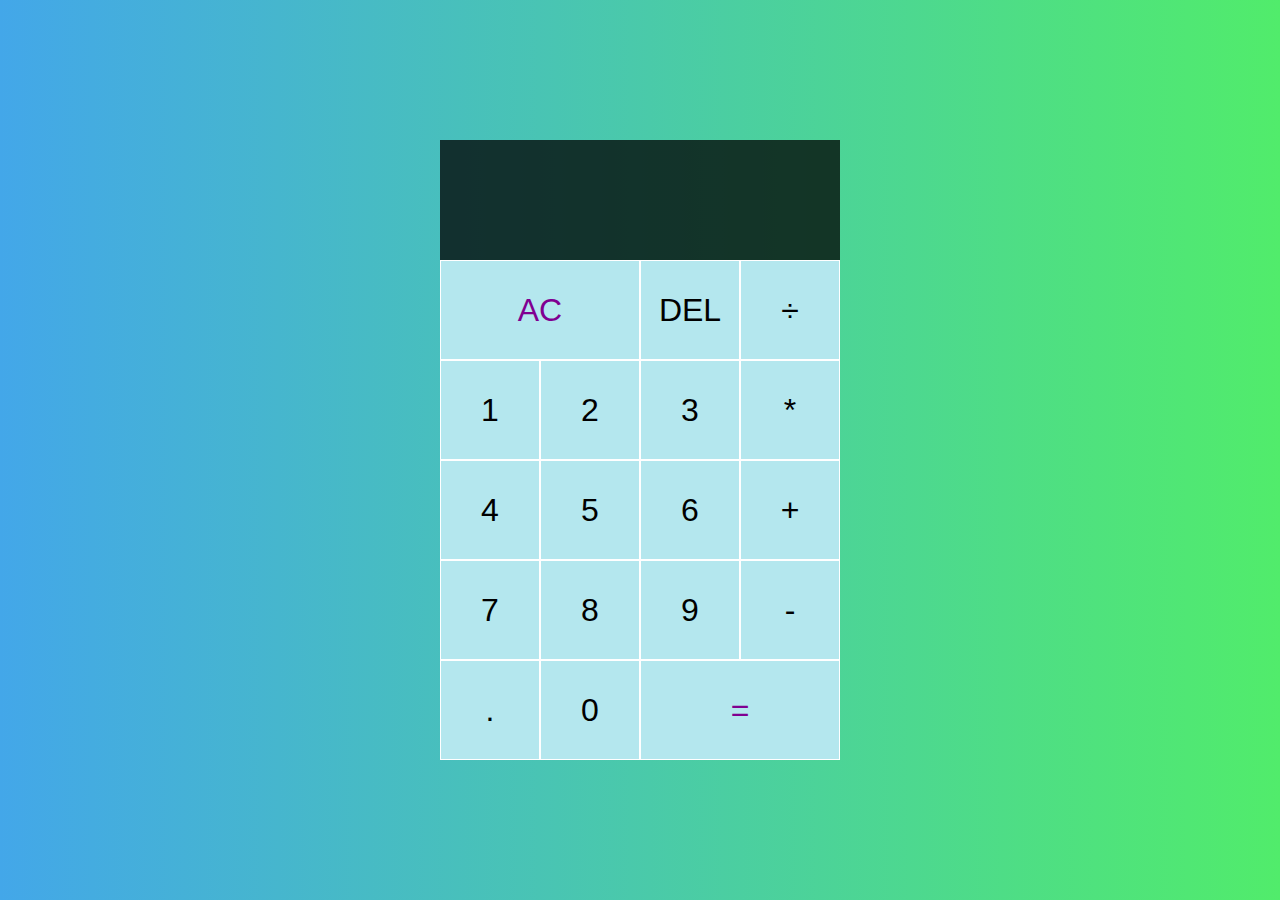
<file: docs/index.html>
<!DOCTYPE html>
<html lang="en" dir="ltr">

<head>
  <script src="Calculator.js"></script>
  <meta charset="utf-8">
  <title>Calculator</title>
  <link type="image/png" sizes="32x32" rel="icon" href="icons8-calculator-32.png">
  <link href="calculator-with-js.css" rel="stylesheet">
  <script src="calculator-with-js.js" defer></script>
</head>

<body>
  <div class="calculator-grid">
    <div class="output">
      <div data-previous-operand class="previous-operand"></div>
      <div data-current-operand class="current-operand"></div>
    </div>
    <button data-all-clear class="span-two">AC</button>
    <button data-delete>DEL</button>
    <button data-operation>÷</button>
    <button data-number>1</button>
    <button data-number>2</button>
    <button data-number>3</button>
    <button data-operation>*</button>
    <button data-number>4</button>
    <button data-number>5</button>
    <button data-number>6</button>
    <button data-operation>+</button>
    <button data-number>7</button>
    <button data-number>8</button>
    <button data-number>9</button>
    <button data-operation>-</button>
    <button data-number>.</button>
    <button data-number>0</button>
    <button data-equals class="span-two">=</button>

  </div>
</body>

</html>
</file>
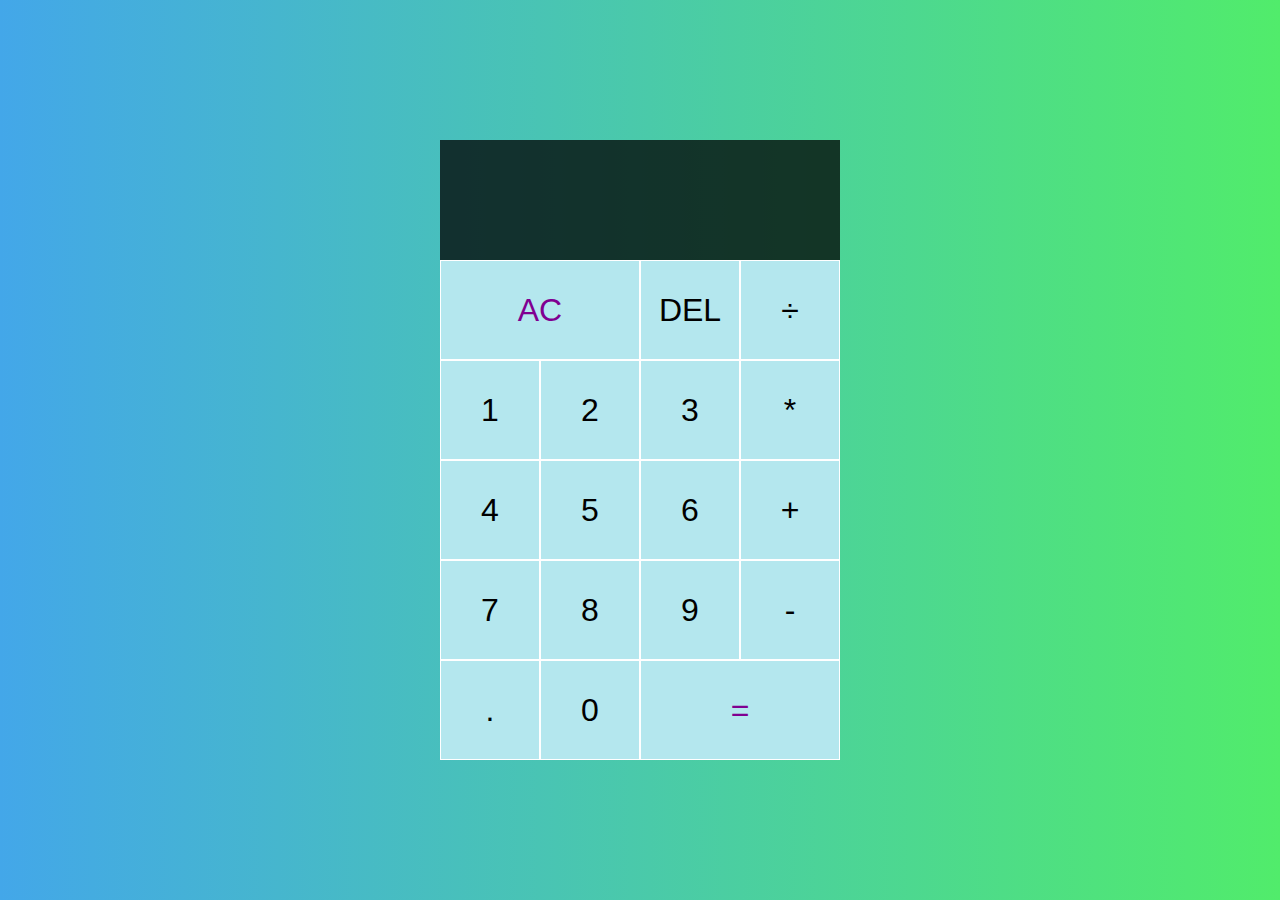
<file: src/calculator.html>
<!DOCTYPE html>
<html lang="en" dir="ltr">

<head>
  <script src="Calculator.js"></script>
  <meta charset="utf-8">
  <title>Calculator</title>
  <link type="image/png" sizes="32x32" rel="icon" href="../icons8-calculator-32.png">
  <link href="calculator-with-js.css" rel="stylesheet">
  <script src="calculator-with-js.js" defer></script>
</head>

<body>
  <div class="calculator-grid">
    <div class="output">
      <div data-previous-operand class="previous-operand"></div>
      <div data-current-operand class="current-operand"></div>
    </div>
    <button data-all-clear class="span-two">AC</button>
    <button data-delete>DEL</button>
    <button data-operation>÷</button>
    <button data-number>1</button>
    <button data-number>2</button>
    <button data-number>3</button>
    <button data-operation>*</button>
    <button data-number>4</button>
    <button data-number>5</button>
    <button data-number>6</button>
    <button data-operation>+</button>
    <button data-number>7</button>
    <button data-number>8</button>
    <button data-number>9</button>
    <button data-operation>-</button>
    <button data-number>.</button>
    <button data-number>0</button>
    <button data-equals class="span-two">=</button>

  </div>

</body>

</html>
</file>
<file: docs/calculator-with-js.css>
*,
*::before,
*::after {
    box-sizing: border-box;
    font-family: Gotham Rounded, sans-serif;
    font-weight: normal;
}

body {
    margin: 0;
    padding: 0;
    background: linear-gradient(to right, rgb(67, 167, 233), rgb(81, 236, 107));
}

.calculator-grid {
    display: grid;
    justify-content: center;
    align-content: center;
    min-height: 100vh;
    grid-template-columns: repeat(4, 100px);
    grid-template-rows: minmax(120px, auto) repeat(5, 100px);
}

.calculator-grid>button {
    cursor: pointer;
    font-size: 2rem;
    border: 1px, solid #FFFFFF;
    outline: none;
    background-color: #b4e7ee;
}

.calculator-grid>button:hover {
    background-color: #a9a9a9;
}

.span-two {
    grid-column: span 2;
    color: #800091;
    background-color: rgba(139, 0, 139, 0.8);
}

.output {
    grid-column: 1 / -1;
    background-color: rgba(0, 0, 0, 0.75);
    display: flex;
    align-items: flex-end;
    justify-content: space-around;
    flex-direction: column;
    padding: 10px;
    word-wrap: break-word;
    word-break: break-all;
}

.output .previous-operand {
    color: rgba(255, 255, 255, 0.75);
    font-size: 1.5rem;
}

.output .current-operand {
    color: white;
    font-size: 2.5rem;
}
</file>
<file: src/calculator-with-js.css>
*,
*::before,
*::after {
    box-sizing: border-box;
    font-family: Gotham Rounded, sans-serif;
    font-weight: normal;
}

body {
    margin: 0;
    padding: 0;
    background: linear-gradient(to right, rgb(67, 167, 233), rgb(81, 236, 107));
}

.calculator-grid {
    display: grid;
    justify-content: center;
    align-content: center;
    min-height: 100vh;
    grid-template-columns: repeat(4, 100px);
    grid-template-rows: minmax(120px, auto) repeat(5, 100px);
}

.calculator-grid>button {
    cursor: pointer;
    font-size: 2rem;
    border: 1px, solid #FFFFFF;
    outline: none;
    background-color: #b4e7ee;
}

.calculator-grid>button:hover {
    background-color: #a9a9a9;
}

.span-two {
    grid-column: span 2;
    color: #800091;
    background-color: rgba(139, 0, 139, 0.8);
}

.output {
    grid-column: 1 / -1;
    background-color: rgba(0, 0, 0, 0.75);
    display: flex;
    align-items: flex-end;
    justify-content: space-around;
    flex-direction: column;
    padding: 10px;
    word-wrap: break-word;
    word-break: break-all;
}

.output .previous-operand {
    color: rgba(255, 255, 255, 0.75);
    font-size: 1.5rem;
}

.output .current-operand {
    color: white;
    font-size: 2.5rem;
}
</file>
